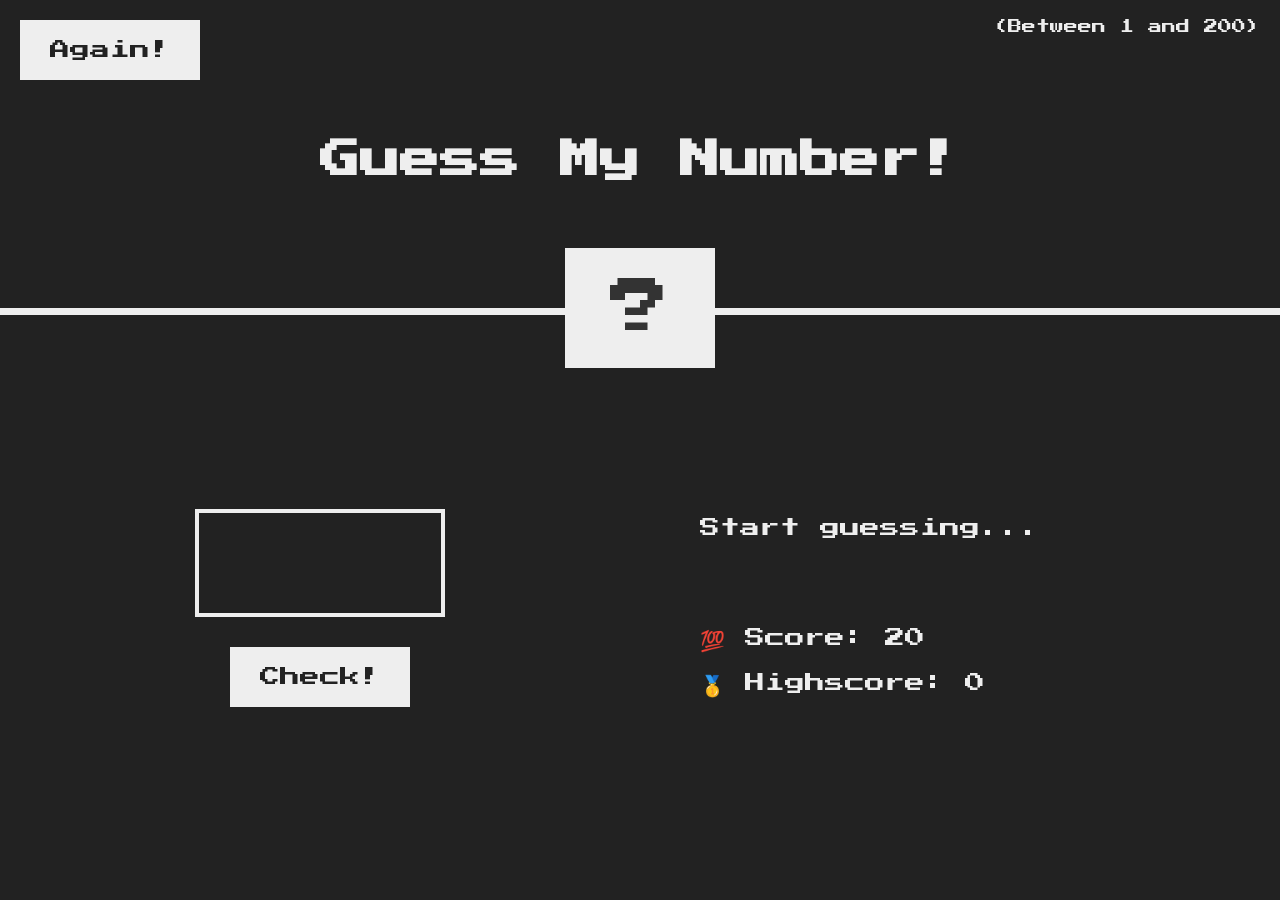
<file: Guess_My_Number/index.html>
<!DOCTYPE html>
<html lang="en">
  <head>
    <meta charset="UTF-8" />
    <meta name="viewport" content="width=device-width, initial-scale=1.0" />
    <meta http-equiv="X-UA-Compatible" content="ie=edge" />
    <link rel="stylesheet" href="style.css" />
    <title>Guess My Number!</title>
  </head>
  <body>
    <header>
      <h1>Guess My Number!</h1>
      <p class="between">(Between 1 and 200)</p>
      <button class="btn again">Again!</button>
      <div class="number">?</div>
    </header>
    <main>
      <section class="left">
        <input type="number" class="guess" />
        <button class="btn check">Check!</button>
      </section>
      <section class="right">
        <p class="message">Start guessing...</p>
        <p class="label-score">💯 Score: <span class="score">20</span></p>
        <p class="label-highscore">
          🥇 Highscore: <span class="highscore">0</span>
        </p>
      </section>
    </main>
    <script src="script.js"></script>
  </body>
</html>
</file>
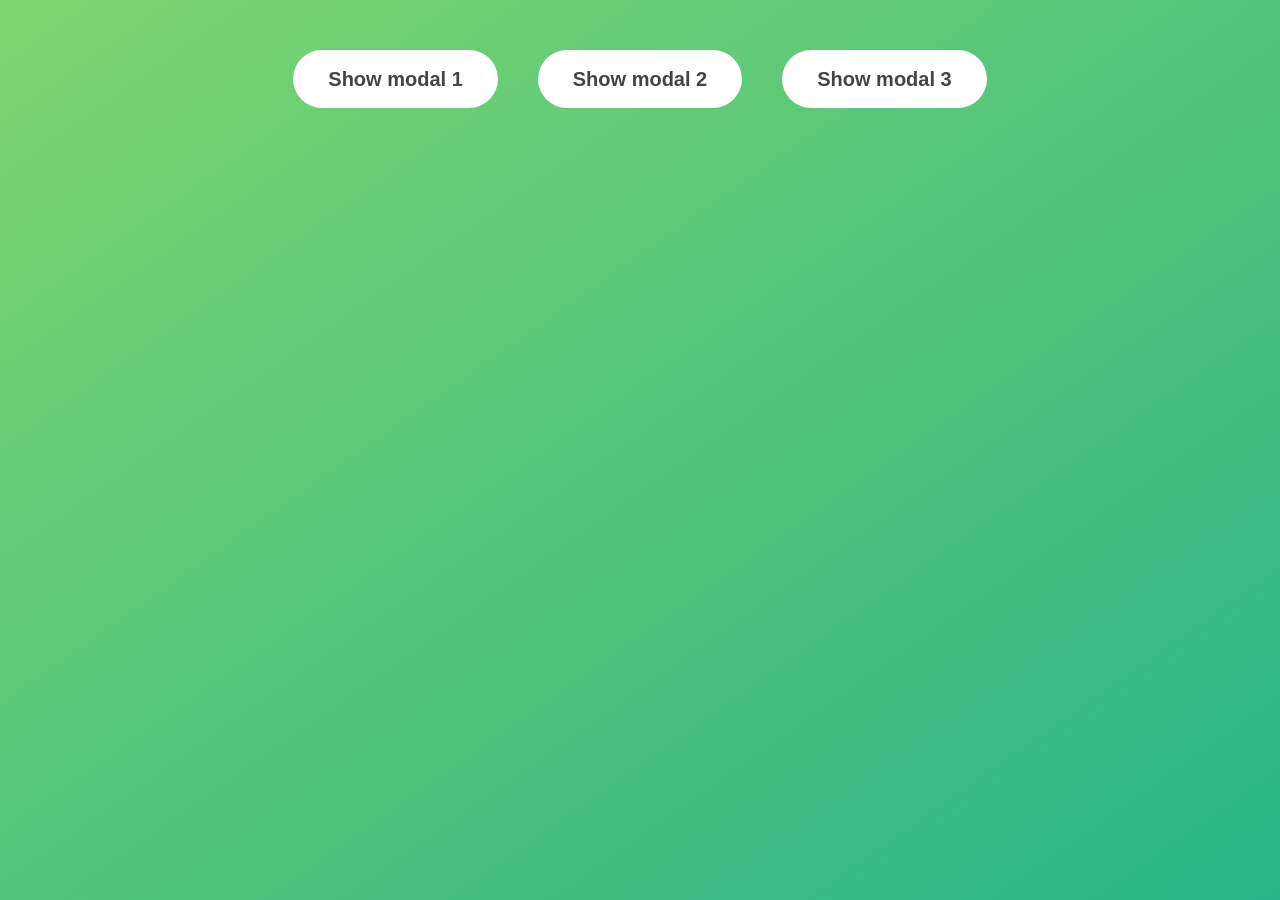
<file: Modal/index.html>
<!DOCTYPE html>
<html lang="en">
  <head>
    <meta charset="UTF-8" />
    <meta name="viewport" content="width=device-width, initial-scale=1.0" />
    <meta http-equiv="X-UA-Compatible" content="ie=edge" />
    <link rel="stylesheet" href="style.css" />
    <title>Modal window</title>
  </head>
  <body>
    <button class="show-modal">Show modal 1</button>
    <button class="show-modal">Show modal 2</button>
    <button class="show-modal">Show modal 3</button>

    <div class="modal hidden">
      <button class="close-modal">&times;</button>
      <h1>I'm a modal window 😍</h1>
      <p>
        Lorem ipsum dolor sit amet, consectetur adipisicing elit, sed do eiusmod
        tempor incididunt ut labore et dolore magna aliqua. Ut enim ad minim
        veniam, quis nostrud exercitation ullamco laboris nisi ut aliquip ex ea
        commodo consequat. Duis aute irure dolor in reprehenderit in voluptate
        velit esse cillum dolore eu fugiat nulla pariatur. Excepteur sint
        occaecat cupidatat non proident, sunt in culpa qui officia deserunt
        mollit anim id est laborum.
      </p>
    </div>
    <div class="overlay hidden"></div>

    <script src="script.js"></script>
  </body>
</html>
</file>
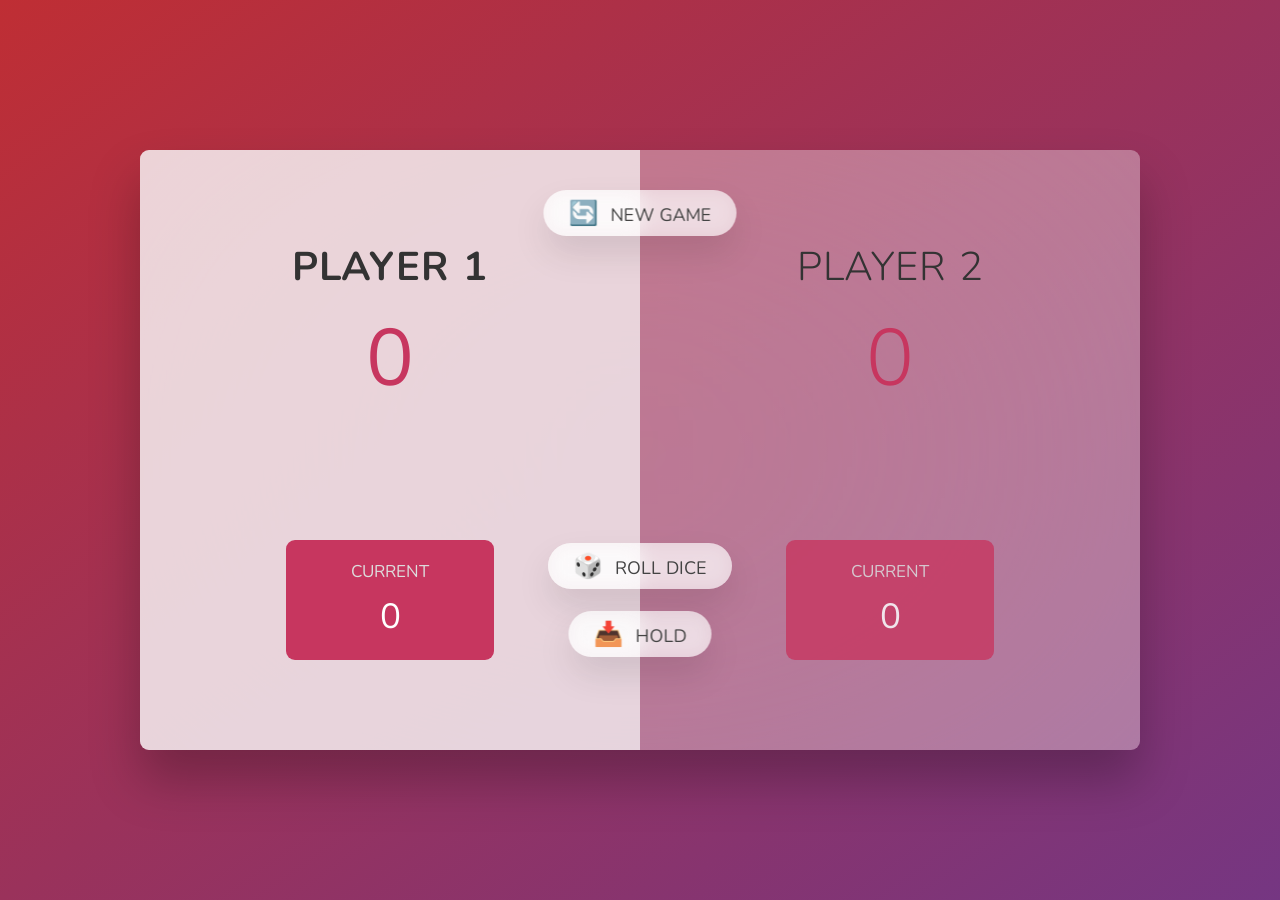
<file: Pig_Game/index.html>
<!DOCTYPE html>
<html lang="en">
  <head>
    <meta charset="UTF-8" />
    <meta name="viewport" content="width=device-width, initial-scale=1.0" />
    <meta http-equiv="X-UA-Compatible" content="ie=edge" />
    <link rel="stylesheet" href="style.css" />
    <title>Pig Game</title>
  </head>
  <body>
    <main>
      <section class="player player--0 player--active">
        <h2 class="name" id="name--0">Player 1</h2>
        <p class="score" id="score--0">43</p>
        <div class="current">
          <p class="current-label">Current</p>
          <p class="current-score" id="current--0">0</p>
        </div>
      </section>
      <section class="player player--1">
        <h2 class="name" id="name--1">Player 2</h2>
        <p class="score" id="score--1">24</p>
        <div class="current">
          <p class="current-label">Current</p>
          <p class="current-score" id="current--1">0</p>
        </div>
      </section>

      <img src="dice-5.png" alt="Playing dice" class="dice hidden" />
      <button class="btn btn--new">🔄 New game</button>
      <button class="btn btn--roll">🎲 Roll dice</button>
      <button class="btn btn--hold">📥 Hold</button>
    </main>
    <script src="script.js"></script>
  </body>
</html>
</file>
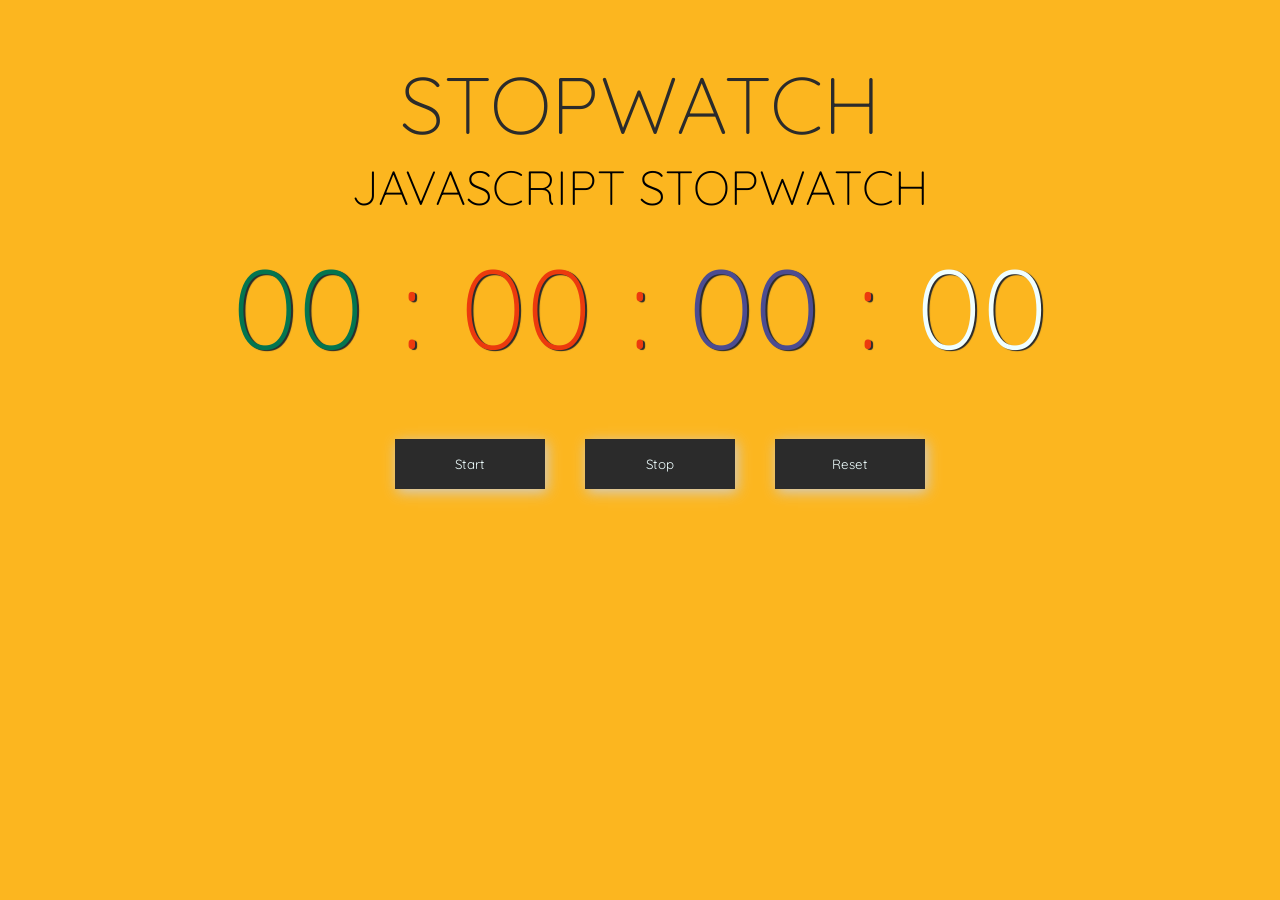
<file: Stopwatch/index.html>
<!DOCTYPE html>
<html lang="en">
<head>
    <meta charset="UTF-8">
    <meta http-equiv="X-UA-Compatible" content="IE=edge">
    <meta name="viewport" content="width=device-width, initial-scale=1.0">
    <link rel="stylesheet" href="css\\main.css">
    <title>Stopwatch</title>
</head>
<body>
    <h1>Stopwatch</h1>
    <h2>JavaScript Stopwatch</h2>
    <h3 class="timer"><span class="hour">10</span> : <span class="minute">30</span> : <span class="sec">24</span> : <span class="ms">00</span></h3>
    <ul>
        <li><input class="mybutton" id="start" type="button" value="Start"></li>
        <li><input class="mybutton" id="stop" type="button" value="Stop"></li>
        <li><input class="mybutton" id="reset" type="button" value="Reset"></li>
    </ul>

    <script src="script.js"></script>
</body>
</html>
</file>
<file: Guess_My_Number/style.css>
@import url('https://fonts.googleapis.com/css?family=Press+Start+2P&display=swap');

* {
  margin: 0;
  padding: 0;
  box-sizing: inherit;
}

html {
  font-size: 62.5%;
  box-sizing: border-box;
}

body {
  font-family: 'Press Start 2P', sans-serif;
  color: #eee;
  background-color: #222;
  /* background-color: #60b347; */
}

/* LAYOUT */
header {
  position: relative;
  height: 35vh;
  border-bottom: 7px solid #eee;
}

main {
  height: 65vh;
  color: #eee;
  display: flex;
  align-items: center;
  justify-content: space-around;
}

.left {
  width: 52rem;
  display: flex;
  flex-direction: column;
  align-items: center;
}

.right {
  width: 52rem;
  font-size: 2rem;
}

/* ELEMENTS STYLE */
h1 {
  font-size: 4rem;
  text-align: center;
  position: absolute;
  width: 100%;
  top: 52%;
  left: 50%;
  transform: translate(-50%, -50%);
}

.number {
  background: #eee;
  color: #333;
  font-size: 6rem;
  width: 15rem;
  padding: 3rem 0rem;
  text-align: center;
  position: absolute;
  bottom: 0;
  left: 50%;
  transform: translate(-50%, 50%);
}

.between {
  font-size: 1.4rem;
  position: absolute;
  top: 2rem;
  right: 2rem;
}

.again {
  position: absolute;
  top: 2rem;
  left: 2rem;
}

.guess {
  background: none;
  border: 4px solid #eee;
  font-family: inherit;
  color: inherit;
  font-size: 5rem;
  padding: 2.5rem;
  width: 25rem;
  text-align: center;
  display: block;
  margin-bottom: 3rem;
}

.btn {
  border: none;
  background-color: #eee;
  color: #222;
  font-size: 2rem;
  font-family: inherit;
  padding: 2rem 3rem;
  cursor: pointer;
}

.btn:hover {
  background-color: #ccc;
}

.message {
  margin-bottom: 8rem;
  height: 3rem;
}

.label-score {
  margin-bottom: 2rem;
}
</file>
<file: Modal/style.css>
* {
  margin: 0;
  padding: 0;
  box-sizing: inherit;
}

html {
  font-size: 62.5%;
  box-sizing: border-box;
}

body {
  font-family: sans-serif;
  color: #333;
  line-height: 1.5;
  height: 100vh;
  position: relative;
  display: flex;
  align-items: flex-start;
  justify-content: center;
  background: linear-gradient(to top left, #28b487, #7dd56f);
}

.show-modal {
  font-size: 2rem;
  font-weight: 600;
  padding: 1.75rem 3.5rem;
  margin: 5rem 2rem;
  border: none;
  background-color: #fff;
  color: #444;
  border-radius: 10rem;
  cursor: pointer;
}

.close-modal {
  position: absolute;
  top: 1.2rem;
  right: 2rem;
  font-size: 5rem;
  color: #333;
  cursor: pointer;
  border: none;
  background: none;
}

h1 {
  font-size: 2.5rem;
  margin-bottom: 2rem;
}

p {
  font-size: 1.8rem;
}

/* -------------------------- */
/* CLASSES TO MAKE MODAL WORK */
.hidden {
  display: none;
}

.modal {
  position: absolute;
  top: 50%;
  left: 50%;
  transform: translate(-50%, -50%);
  width: 70%;

  background-color: white;
  padding: 6rem;
  border-radius: 5px;
  box-shadow: 0 3rem 5rem rgba(0, 0, 0, 0.3);
  z-index: 10;
}

.overlay {
  position: absolute;
  top: 0;
  left: 0;
  width: 100%;
  height: 100%;
  background-color: rgba(0, 0, 0, 0.6);
  backdrop-filter: blur(3px);
  z-index: 5;
}
</file>
<file: Pig_Game/style.css>
@import url('https://fonts.googleapis.com/css2?family=Nunito&display=swap');

* {
  margin: 0;
  padding: 0;
  box-sizing: inherit;
}

html {
  font-size: 62.5%;
  box-sizing: border-box;
}

body {
  font-family: 'Nunito', sans-serif;
  font-weight: 400;
  height: 100vh;
  color: #333;
  background-image: linear-gradient(to top left, #753682 0%, #bf2e34 100%);
  display: flex;
  align-items: center;
  justify-content: center;
}

/* LAYOUT */
main {
  position: relative;
  width: 100rem;
  height: 60rem;
  background-color: rgba(255, 255, 255, 0.35);
  backdrop-filter: blur(200px);
  filter: blur();
  box-shadow: 0 3rem 5rem rgba(0, 0, 0, 0.25);
  border-radius: 9px;
  overflow: hidden;
  display: flex;
}

.player {
  flex: 50%;
  padding: 9rem;
  display: flex;
  flex-direction: column;
  align-items: center;
  transition: all 0.75s;
}

/* ELEMENTS */
.name {
  position: relative;
  font-size: 4rem;
  text-transform: uppercase;
  letter-spacing: 1px;
  word-spacing: 2px;
  font-weight: 300;
  margin-bottom: 1rem;
}

.score {
  font-size: 8rem;
  font-weight: 300;
  color: #c7365f;
  margin-bottom: auto;
}

.player--active {
  background-color: #fafafab6;
}
.player--active .name {
  font-weight: 700;
}
.player--active .score {
  font-weight: 400;
}

.player--active .current {
  opacity: 1;
}

.current {
  background-color: #c7365f;
  opacity: 0.8;
  border-radius: 9px;
  color: #fff;
  width: 65%;
  padding: 2rem;
  text-align: center;
  transition: all 0.75s;
}

.current-label {
  text-transform: uppercase;
  margin-bottom: 1rem;
  font-size: 1.7rem;
  color: #ddd;
}

.current-score {
  font-size: 3.5rem;
}

/* ABSOLUTE POSITIONED ELEMENTS */
.btn {
  position: absolute;
  left: 50%;
  transform: translateX(-50%);
  color: #444;
  background: none;
  border: none;
  font-family: inherit;
  font-size: 1.8rem;
  text-transform: uppercase;
  cursor: pointer;
  font-weight: 400;
  transition: all 0.2s;

  background-color: white;
  background-color: rgba(255, 255, 255, 0.6);
  backdrop-filter: blur(10px);

  padding: 0.7rem 2.5rem;
  border-radius: 50rem;
  box-shadow: 0 1.75rem 3.5rem rgba(0, 0, 0, 0.1);
}

.btn::first-letter {
  font-size: 2.4rem;
  display: inline-block;
  margin-right: 0.7rem;
}

.btn--new {
  top: 4rem;
}
.btn--roll {
  top: 39.3rem;
}
.btn--hold {
  top: 46.1rem;
}

.btn:active {
  transform: translate(-50%, 3px);
  box-shadow: 0 1rem 2rem rgba(0, 0, 0, 0.15);
}

.btn:focus {
  outline: none;
}

.dice {
  position: absolute;
  left: 50%;
  top: 16.5rem;
  transform: translateX(-50%);
  height: 10rem;
  box-shadow: 0 2rem 5rem rgba(0, 0, 0, 0.2);
}

.player--winner {
  background-color: #2f2f2f;
}

.player--winner .name {
  font-weight: 700;
  color: #c7365f;
}

.hidden {
  display: none;
}
</file>
